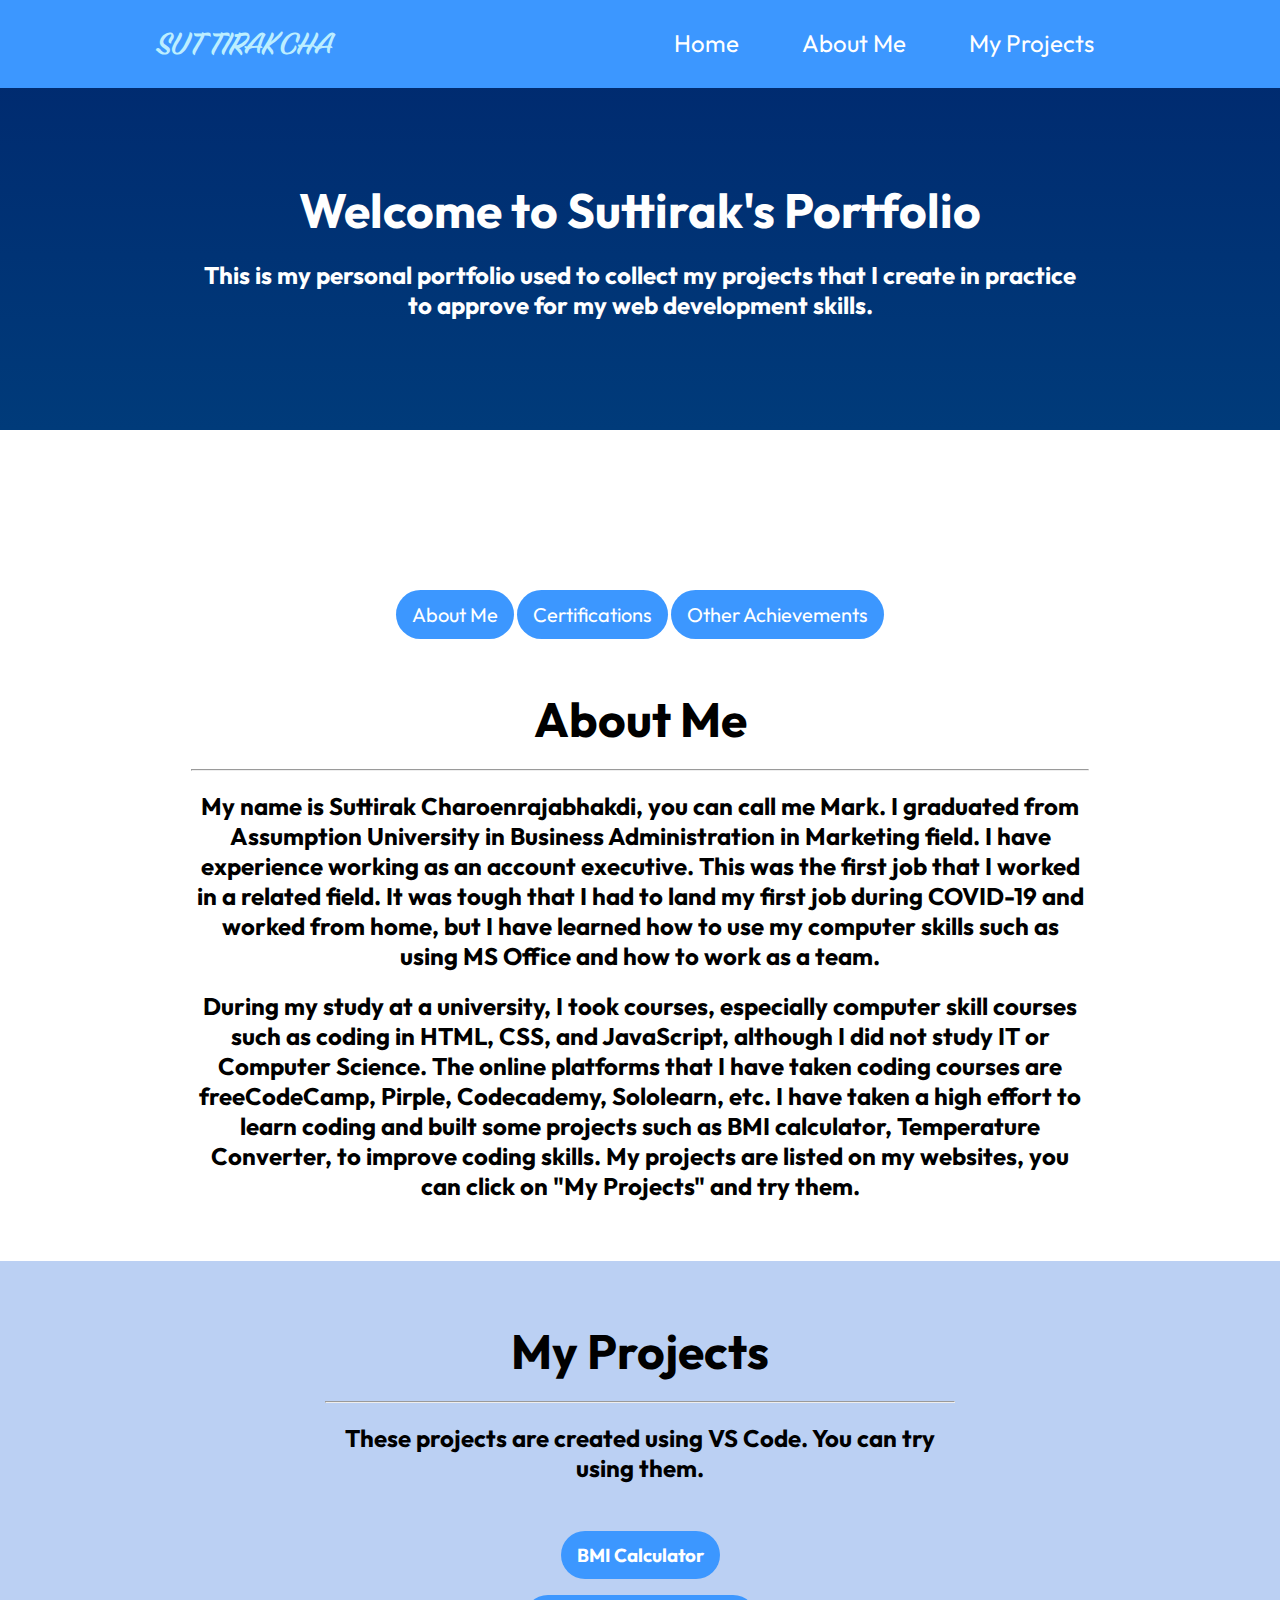
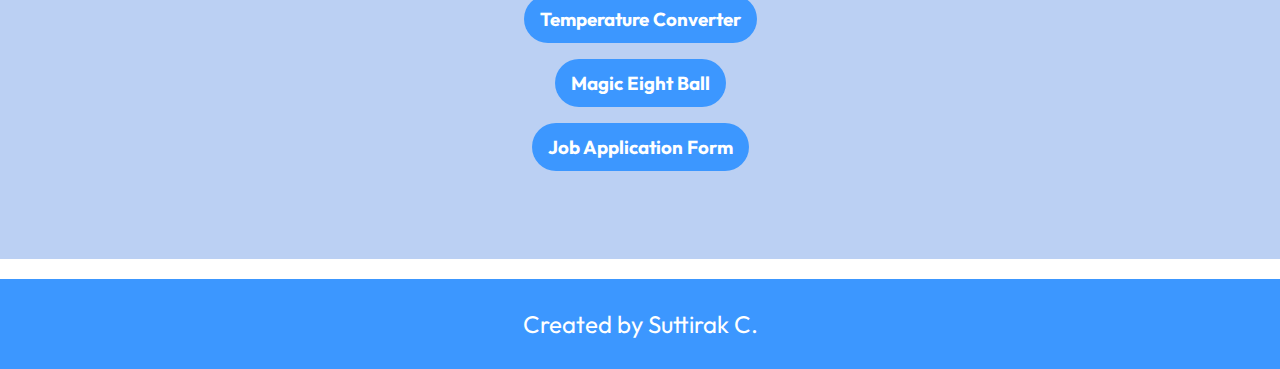
<file: index.html>
<!DOCTYPE html>
<html lang="en">
    <head>
        <meta charset="UTF-8">
        <meta name="viewport" content="width=device-width, initial-scale=1.0">
        <title>Suttirak - Personal Portfolio</title>
        <link rel="preconnect" href="https://fonts.googleapis.com">
        <link rel="preconnect" href="https://fonts.gstatic.com" crossorigin>
        <link href="https://fonts.googleapis.com/css2?family=Outfit:wght@300&display=swap" rel="stylesheet">
        <link rel="preconnect" href="https://fonts.googleapis.com">
        <link rel="preconnect" href="https://fonts.gstatic.com" crossorigin>
        <link href="https://fonts.googleapis.com/css2?family=Birthstone&display=swap" rel="stylesheet">
        <style>
            * {
                margin: 0;
                padding: 0;
                font-family: 'Outfit', sans-serif;
                scroll-behavior: smooth;
            }

            body {
                position: relative;
                min-height: 100vh;
                overflow-x: hidden;
            }

            #navbar ul li {
                list-style: none;
                font-size: 1.5em;
                display: inline-block;
                position: relative;
                top: 10px;
            }

            #navbar ul li a {
                padding: 30px;
                text-decoration: none;
                color: white;
                transition: all 200ms;
            }

            #navbar ul li a:hover {
                color: rgb(60, 151, 255);
                background-color: whitesmoke;
                transition: all 200ms;
            }

            #button {
                text-decoration: none;
                background-color:rgb(60, 151, 255);
                font-size: 1.2em;
                color: white;
                padding: 12px 16px;
                border-radius: 33px;
                transition: all 200ms;
            }

            #button:hover {
                background-color: rgb(0, 59, 122);
                transition: all 200ms;
            }

            #head-doc {
                display: flex;
                justify-content: space-around;
                background-color: rgb(60, 151, 255);
                padding: 18px 0;
                position: fixed;
                width: 100%;
                z-index: 1;
            }

            #first-block {
                height: 250px;
                transition: all 300ms;
                padding-top: 100px;
                position: relative;
                bottom: 100px;
                background: linear-gradient(rgb(0, 43, 112), rgb(0, 59, 122));
                color: white;
            }

            .clearfix {
                padding: 40px 0;
            }

            .link-about-me {
                text-align: center;
            }

            .link-about-me button {
                border: none;
                background-color:rgb(60, 151, 255);
                font-size: 1.25em;
                color: white;
                padding: 12px 16px;
                border-radius: 33px;
                transition: all 200ms;
                cursor: pointer;
                margin-bottom: 30px;
            }

            .link-about-me button:hover {
                background-color: rgb(0, 59, 122);
                transition: all 200ms;
            }

            #second-block {
                background-color: rgb(187, 208, 243);
                padding: 60px 0;
                margin: auto;
            }

            #logo h1 {
                color: white;
                font-family: "Century Gothic";
                cursor: default;
            }

            #logo h1 > a {
                font-family: 'Birthstone', cursive;
                font-size: 1.2em;
                color: rgb(188, 238, 255);
                text-decoration: none;
            }

            #main-doc {
                position: relative;
                top: 180px;
            }

            #second-para, #third-para {
                display: none;
            }

            #first-para {
                display: block;
                transition: all 200ms;
            }

            .block-doc {
                margin-bottom: -20px;
            }

            .block-doc h1 {
                text-align: center;
                font-size: 3em;
            }

            .project-block {
                margin: 40px;
                white-space: nowrap;
            }

            .project-block a {
                text-decoration: none;
                background-color:rgb(60, 151, 255);
                color: white;
                padding: 12px 16px;
                border-radius: 33px;
                transition: all 200ms;
            }

            .project-block a:hover {
                background-color: rgb(0, 59, 122);
                transition: all 200ms;
            }

            .block-doc hr {
                width: 70%;
                margin: 20px auto;
            }

            .paragraph-doc {
                width: 70%;
                margin: auto;
                text-align: center;
            }
            
            #arrow {
              width: 50px;
              height: 50px;
              background-color: rgb(60, 151, 255);
              border-radius: 12px;
              position: fixed;
              bottom: 40px;
              right: 40px;
              z-index: 1;
              box-shadow: 3px 3px 10px darkblue;
              transition: all 300ms;
              display: none;
            }

            #sub-arrow {
              width: 8px;
              height: 30px;
              background-color: white;
              margin: auto;
              position: relative;
              top: 10px;
              border-radius: 6px;
            }

            #sub-arrow-left {
              width: 8px;
              height: 18px;
              background-color: white;
              position: absolute;
              top: 10px;
              left: 16px;
              transform: rotate(45deg);
              border-radius: 6px;
            }

            #sub-arrow-right {
              width: 8px;
              height: 18px;
              background-color: white;
              position: absolute;
              top: 10px;
              left: 26px;
              transform: rotate(135deg);
              border-radius: 6px;
            }

            #foot {
                margin-top: 200px;
                background-color: rgb(60, 151, 255);
                text-align: center;
                height: 60px;
                width: 100%;
                clear: both;
                position: absolute;
                left: 0;
                padding-top: 30px;
                font-size: 1.5em;
                color: white;
            }

            @media (max-width: 832px) {

                #logo {
                    text-align: center;
                }

                #head-doc {
                    height: 120px;
                }

                #navbar {
                    position: absolute;
                    top: 86px;
                }
                #foot p {
                    font-size: 0.7em;
                    transition: all 200ms;
                }
            }

            @media (max-width: 648px) {
                #navbar ul li {
                    font-size: 1.2em;
                }

                #head-doc {
                    height: 114px;
                }

                #first-block {
                    height: 300px;
                    transition: all 300ms;
                }

            }

            @media (max-width: 588px) {
                body {
                    overflow-x: hidden;   
                }
                
                #navbar ul li {
                    display: flex;
                    justify-content: center;
                }

                #navbar ul li a {
                    text-align: center;
                    width: 568px;
                    padding: 15px 30px;
                }

                #head-doc {
                    height: 224px;
                    position: absolute;
                }

                #main-doc {
                    position: relative;
                    top: 360px;
                }

                #first-block {
                    height: 300px;
                    transition: all 300ms;
                }
              
              .project-block {
                margin: 40px 0;
                white-space: nowrap;
              }              
              
                #foot {
                    position: relative;
                    top: 120px;
                }
                #foot p {
                    font-size: 0.7em;
                    transition: all 200ms;
                }
                
                #arrow {
                    display: block;
                    transition: all 300ms;
                }
            }
            
            @media (max-width: 300px) {
                body {
                    overflow-x: hidden;
                }
                
                #navbar ul li a {
                    text-align: center;
                    max-width: 300px;
                    padding: 15px 30px;
                }
                
                #first-block {
                    height: 360px;
                    transition: all 300ms;
                }
            }
        </style>
    </head>
    <body>
        <header id="head-doc">
            <div id="logo">
                <h1><a href="https://suttirakcha.github.io/personal-portfolio/">SUTTIRAKCHA</a></h1>
            </div>

            <nav id="navbar">
                <ul>
                    <li><a href="#home">Home</a></li>
                    <li><a href="#about-me">About Me</a></li>
                    <li><a href="#my-projects">My Projects</a></li>
                </ul>
            </nav>
        </header>
        <div id="home"></div>
        <main id="main-doc">
            <section class="block-doc">
                <div id="first-block">
                    <h1>Welcome to Suttirak's Portfolio</h1><br>
                    <article class="paragraph-doc">
                        <h2>This is my personal portfolio used to collect my projects that I create in practice to approve for my web development skills.</h2>
                    </article>
                </div>
            </section>
            
            <div id="about-me" class="clearfix"></div>

            <!-- Create three paragraph buttons -->

            <div class="link-about-me">
                <button onclick="showAboutMe()">About Me</button>
                <button onclick="showCerts()">Certifications</button>
                <button onclick="showAchieve()">Other Achievements</button>
            </div>
            <br>
            <section class="block-doc" id="first-para">
                <h1>About Me</h1><hr>
                    <article class="paragraph-doc">
                    <h2>My name is Suttirak Charoenrajabhakdi, you can call me Mark. I graduated from Assumption University in Business Administration in Marketing field. I have experience working as an account executive. This was the first job that I worked in a related field. It was tough that I had to land my first job during COVID-19 and worked from home, but I have learned how to use my computer skills such as using MS Office and how to work as a team.</h2><br>
                    <h2>During my study at a university, I took courses, especially computer skill courses such as coding in HTML, CSS, and JavaScript, although I did not study IT or Computer Science. The online platforms that I have taken coding courses are freeCodeCamp, Pirple, Codecademy, Sololearn, etc. I have taken a high effort to learn coding and built some projects such as BMI calculator, Temperature Converter, to improve coding skills. My projects are listed on my websites, you can click on "My Projects" and try them.</h2>
                </article>
            </section>
            <section class="block-doc" id="second-para">
                <h1>Certifications</h1><hr>
                    <article class="paragraph-doc">
                        <div class="cert">
                            <h2>Coding for Marketers - Sololearn</h2>
                            <h3>September 2021</h3>
                        </div>
                        <br>
                        <div class="cert">
                            <h2>Fundamentals of Digital Marketing - Google Digital Garage</h2>
                            <h3>September 2021</h3>
                        </div>
                        <br>
                        <div class="cert">
                            <h2>Responsive Web Design - freeCodeCamp</h2>
                            <h3>March 2021</h3>
                        </div>
                        <br>
                        <div class="cert">
                            <h2>HTML and CSS Frontend Fundamentals - Pirple</h2>
                            <h3>October 2020</h3>
                        </div>
                </article>
            </section>
            <section class="block-doc" id="third-para">
                <h1>Other Achievements</h1><hr>
                <article class="paragraph-doc">
                    <div class="achievements">
                        <h2>Completion of English Programme Award - Kumon</h2>
                        <h3>2014</h3>
                    </div>
                    <br>
                    <div class="achievements">
                        <h2>HSK4 Exam (Test of Chinese Proficiency)</h2>
                        <h2>Score: 255/300</h2>
                        <h3>June 2021</h3>
                    </div>
                    <br>
                    <div class="achievements">
                        <h2>EF SET Certificate</h2>
                        <h2>Score: 55/100 (B2 Upper Intermediate)</h2>
                        <h3>January 2022</h3>
                    </div>
                </article>
            </section>

            <!-- JavaScript is required because I provide three paragraphs, which will be shown in each part -->
            <script>
                var first_para = document.getElementById("first-para");
                var second_para = document.getElementById("second-para");
                var third_para = document.getElementById("third-para");  

                function showAboutMe(){
                    second_para.style.display = "none";
                    third_para.style.display = "none";
                    first_para.style.display = "block";
                }

                function showCerts(){
                    first_para.style.display = "none";
                    third_para.style.display = "none";
                    second_para.style.display = "block";
                }
                
                function showAchieve(){
                    first_para.style.display = "none";
                    second_para.style.display = "none";
                    third_para.style.display = "block";
                }

            </script>

            <div id="my-projects" class="clearfix"></div>

            <section class="block-doc" id="second-block">
                <article class="paragraph-doc">
                    <h1>My Projects</h1><hr>
                    <article class="paragraph-doc">
                    <h2>These projects are created using VS Code. You can try using them.</h2><br>
                    <div class="project-tile">
                        <h3 class="project-block">
                            <a href="https://suttirakcha.github.io/personal-portfolio/bmi-calculator/" target="_blank">
                                BMI Calculator
                            </a>
                        </h3>
                        <h3 class="project-block">
                            <a href="https://suttirakcha.github.io/personal-portfolio/temp-converter/" target="_blank">
                                Temperature Converter
                            </a>
                        </h3>
                        <h3 class="project-block">
                            <a href="https://suttirakcha.github.io/personal-portfolio/magic-eight-ball/" target="_blank">
                                Magic Eight Ball
                            </a>
                        </h3>
                        <h3 class="project-block">
                            <a href="https://suttirakcha.github.io/personal-portfolio/job-application/" target="_blank">
                                Job Application Form
                            </a>
                        </h3>
                    </div>
                </article>
            </section>
        </main>
        <a href="#home">
            <div id="arrow">
              <div id="sub-arrow"> 
              </div>
              <div id="sub-arrow-left">
              </div>
              <div id="sub-arrow-right">
              </div>
            </div>
          </a>
        <footer id="foot">
            Created by Suttirak C.
        </footer>
    </body>
</html>
</file>
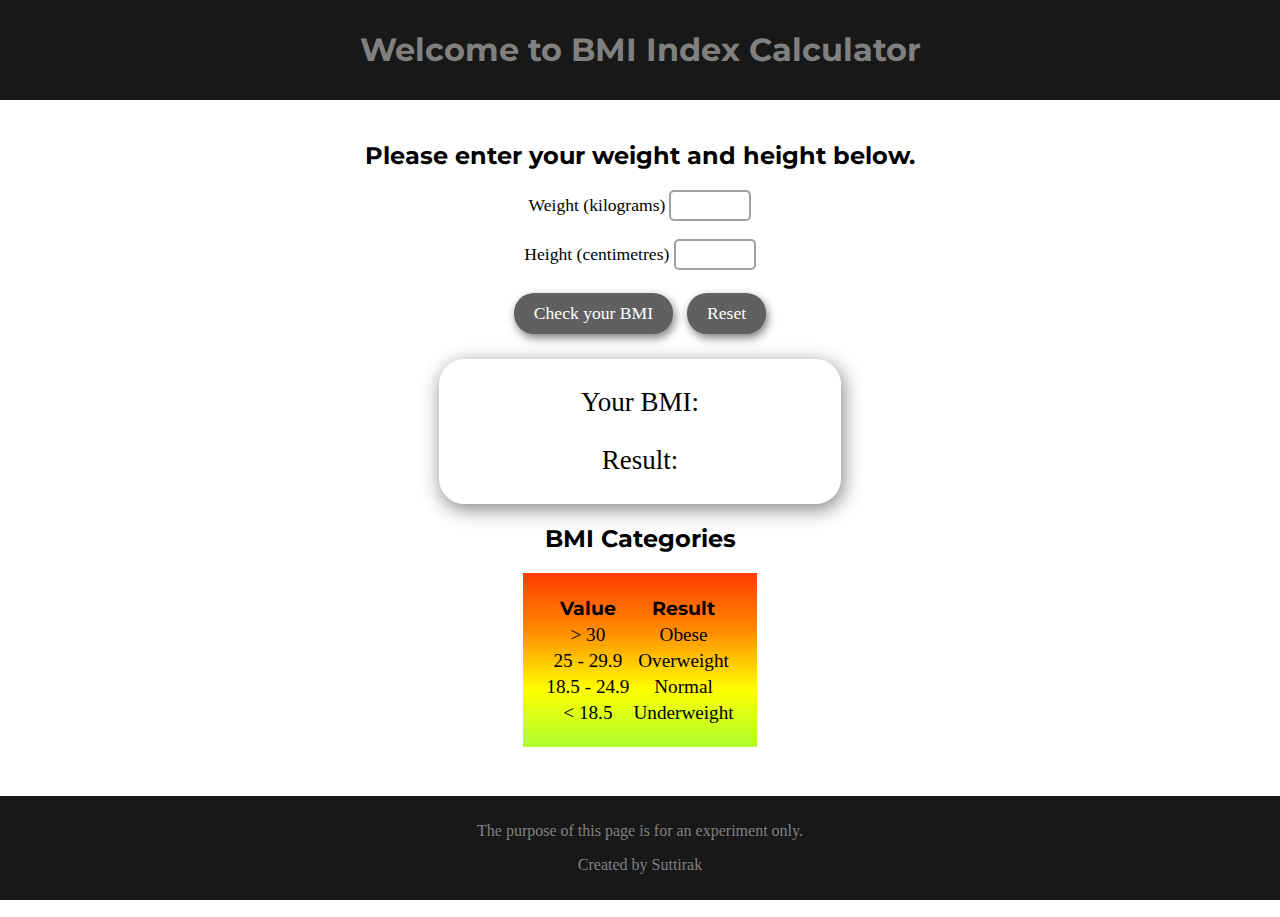
<file: bmi-calculator/index.html>
<!DOCTYPE html>
<html>
    <head>
        <title>BMI calculator</title>
        <link rel="preconnect" href="https://fonts.gstatic.com">
        <link href="https://fonts.googleapis.com/css2?family=Montserrat&display=swap" rel="stylesheet">
        <link href="style.css" type="text/css" rel="stylesheet">
    </head>
    <body>
        <header id="head">
            <h1>Welcome to BMI Index Calculator</h1>
        </header>
        <main>
            <h2>Please enter your weight and height below.</h2>
            <form id="calculatorBMI" name="calculatorBMI">
                <label for="weight">Weight (kilograms)</label>
                    <input id="weight" name="weight" size="5"><br><br>
                <label for="height">Height (centimetres) </label>
                    <input id="height" name="height" size="5"><br><br>
                <button type="button" onclick="bodyMassIndex()">Check your BMI</button>
                <button type="button" onclick="resetResult()">Reset</button>
            </form>
            <div class="resultBMI">
                <p class="resultBMI">Your BMI: <span id="valuetest"></span></p>
                <p class="resultBMI">Result: <span id="valueResult"></span></p>
            </div>

            <!-- The table below is the format of results in BMI index -->

            <div id="valuelist">
                <h2>BMI Categories</h2>
                <table>
                    <thead>
                        <tr>
                            <th>Value</th>
                            <th>Result</th>
                        </tr>
                    </thead>
                    <tbody>
                        <tr class="obese">
                            <td>&gt; 30</td>
                            <td>Obese</td>
                        </tr>
                        <tr class="overweight">
                            <td>25 - 29.9</td>
                            <td>Overweight</td>
                        </tr>
                        <tr class="normal">
                            <td>18.5 - 24.9</td>
                            <td>Normal</td>
                        </tr>
                        <tr class="underweight">
                            <td>&lt; 18.5</td>
                            <td>Underweight</td>
                        </tr>
                    </tbody>
                </table>
            </div>
        </main>
        <footer id="foot">
            <p>The purpose of this page is for an experiment only.</p>
            <p>Created by Suttirak</p>
        </footer>
        <script src="script.js"></script>
    </body>
</html>
</file>
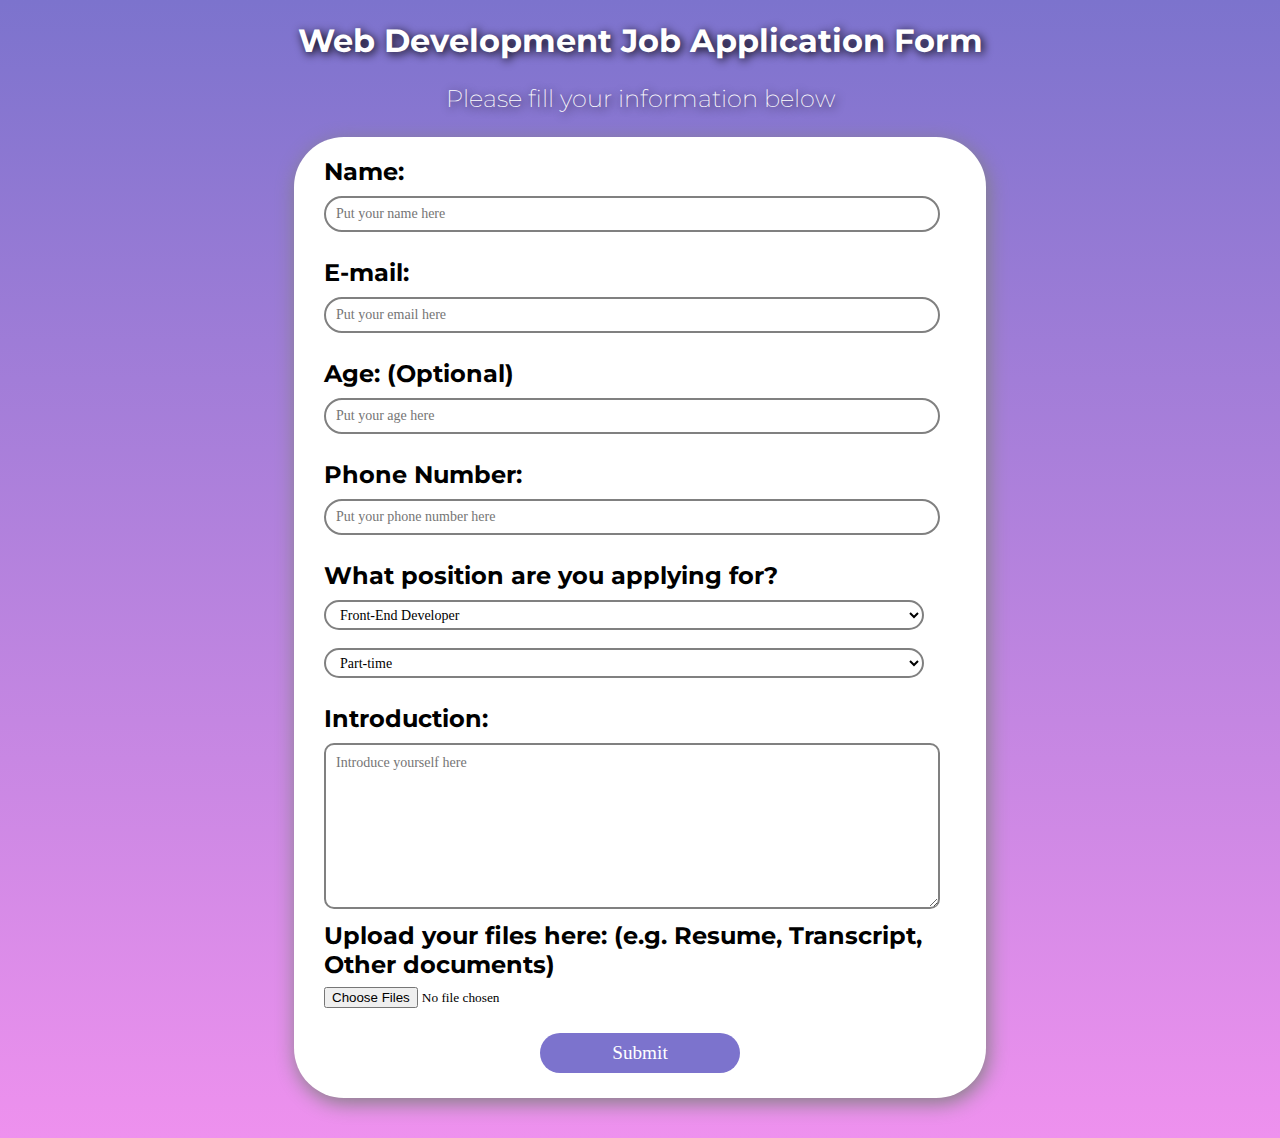
<file: job-application/index.html>
<!DOCTYPE html>
<html>
  <head>
    <meta charset="utf-8">
    <title>Web Development Job Application Form</title>
    <link rel="preconnect" href="https://fonts.gstatic.com">
    <link href="https://fonts.googleapis.com/css2?family=Montserrat&display=swap" rel="stylesheet">
    <link href="style.css" type="text/css" rel="stylesheet">
  </head>
  <body>
    <h1 id="title" class="title">Web Development Job Application Form</h1>
    <p id="description" class="title">Please fill your information below</p>

    <!-- The form below is the job recruitment -->

    <form action="submit/index.html" id="survey-form" method="POST">
      <label id="name-label" for="name" class="formname">Name:</label><br>
      <input type="text" id="name" name="name" class="formtext" placeholder="Put your name here" autocomplete="off" required><br><br><br>
      <label id="email-label" for="email" class="formname">E-mail:</label><br>
      <input type="email" id="email" name="email" class="formtext" placeholder="Put your email here" autocomplete="off" required><br><br><br>
      <label id="number-label" for="age" class="formname">Age: (Optional)</label><br>
      <input type="number" id="number" name="age" class="formtext" max="80" min="15" placeholder="Put your age here"><br><br><br>
      <label id="phone-label" for="phone" class="formname">Phone Number:</label> 
      <input type="tel" id="phone" name="phone" class="formtext" autocomplete="off" placeholder="Put your phone number here" required><br><br><br>

      <label for="position" class="formname">What position are you applying for?</label>
      <select id="dropdown" class="formtext" name="position">
        <option value="frontend">Front-End Developer</option>
        <option value="backend">Back-End Developer</option>
        <option value="fullstack">Full-Stack Developer</option>
      </select><br><br>

      <select id="dropdown" class="formtext" name="role">
        <option value="parttime">Part-time </option>
        <option value="fulltime">Full-time </option>
        <option value="internship">Internship</option>
        <option value="temporary">Temporary (3-month, 6-month, 1-year)</option>
      </select><br><br><br>

      <label for="introduction" class="formname">Introduction:</label><br>
      <textarea id="introduction" name="introduction" class="input-textarea" placeholder="Introduce yourself here"></textarea><br><br>

      <div id="uploadFile">
        <label for="upload" class="formname">Upload your files here: (e.g. Resume, Transcript, Other documents)<br>
          <input type="file" id="upload" name="upload" multiple/>
        </label>
      </div>

      <div id="buttonSubmit">
        <input type="submit" class="formsubmit">
      </div>
    </form>
  </body>
</html>
</file>
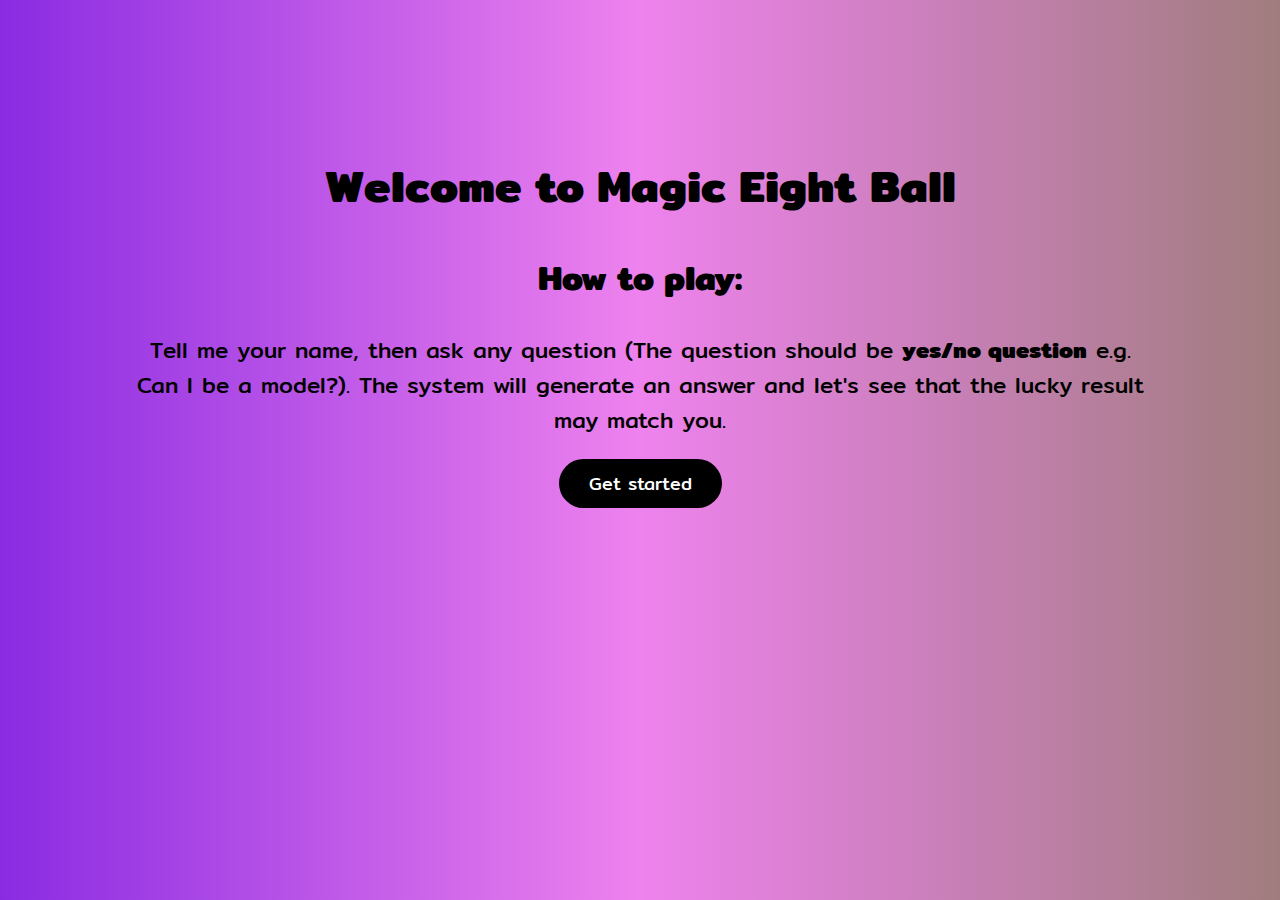
<file: magic-eight-ball/index.html>
<!DOCTYPE html>
<html>
    <head>
        <meta charset="utf-8">
        <meta name="viewport" content="width=device-width, initial-scale=1">
        <title>Magic Eight Ball</title>
        <!-- font link -->
        <link rel="preconnect" href="https://fonts.googleapis.com">
        <link rel="preconnect" href="https://fonts.gstatic.com" crossorigin>
        <link href="https://fonts.googleapis.com/css2?family=Mitr&display=swap" rel="stylesheet">
        <link href="style.css" rel="stylesheet" type="text/css">
    </head>
    <body>
        <div class="container">
            <div class="box" id="box-page-one">
                <h1>Welcome to Magic Eight Ball</h1>
                <h2>How to play:</h2>
                <div class="instruction">
                    <p>
                        Tell me your name, then
                        ask any question (The question should be <strong>yes/no question</strong> e.g. Can I be a model?).
                        The system will generate an answer and let's see that the lucky result may match you.
                    </p>
                </div>
                <button onclick="goNext()">Get started</button>
            </div>
            <h1 id="name"></h1> <!-- This identifier will show the name first, then change to the question users asked. -->
            <h1 id="result"></h1>
            <div class="container">
                <div class="box" id="name-input">
                    <h1>Please tell me your name.</h1>
                    <input type="text" name="username" id="username" autocomplete="off" maxlength="30" onkeyup="countCharOne()"> (<span id="count-one">0</span> / 30)<br><br>
                    <button onclick="setName()">Next</button>
                </div>
                <div class="box" id="question-input">
                    <div class="asking">
                        <h1>What would you like to ask?</h1>
                        <h2>(Yes / No question only)</h2>
                    </div>
                    
                    <input type="text" name="question" id="question" autocomplete="off" maxlength="50" onkeyup="countCharTwo()"> (<span id="count-two">0</span> / 50)<br><br>
                    <button onclick="setQuestion()">Next</button>
                </div>
            </div>
            <div id="tryAgain">
                <h2 id="anotherMessage"></h2>
                <button onclick="refresh()">Try again</button>
            </div>
            <script src="script.js"></script>
        </div>
    </body>
</html>
</file>
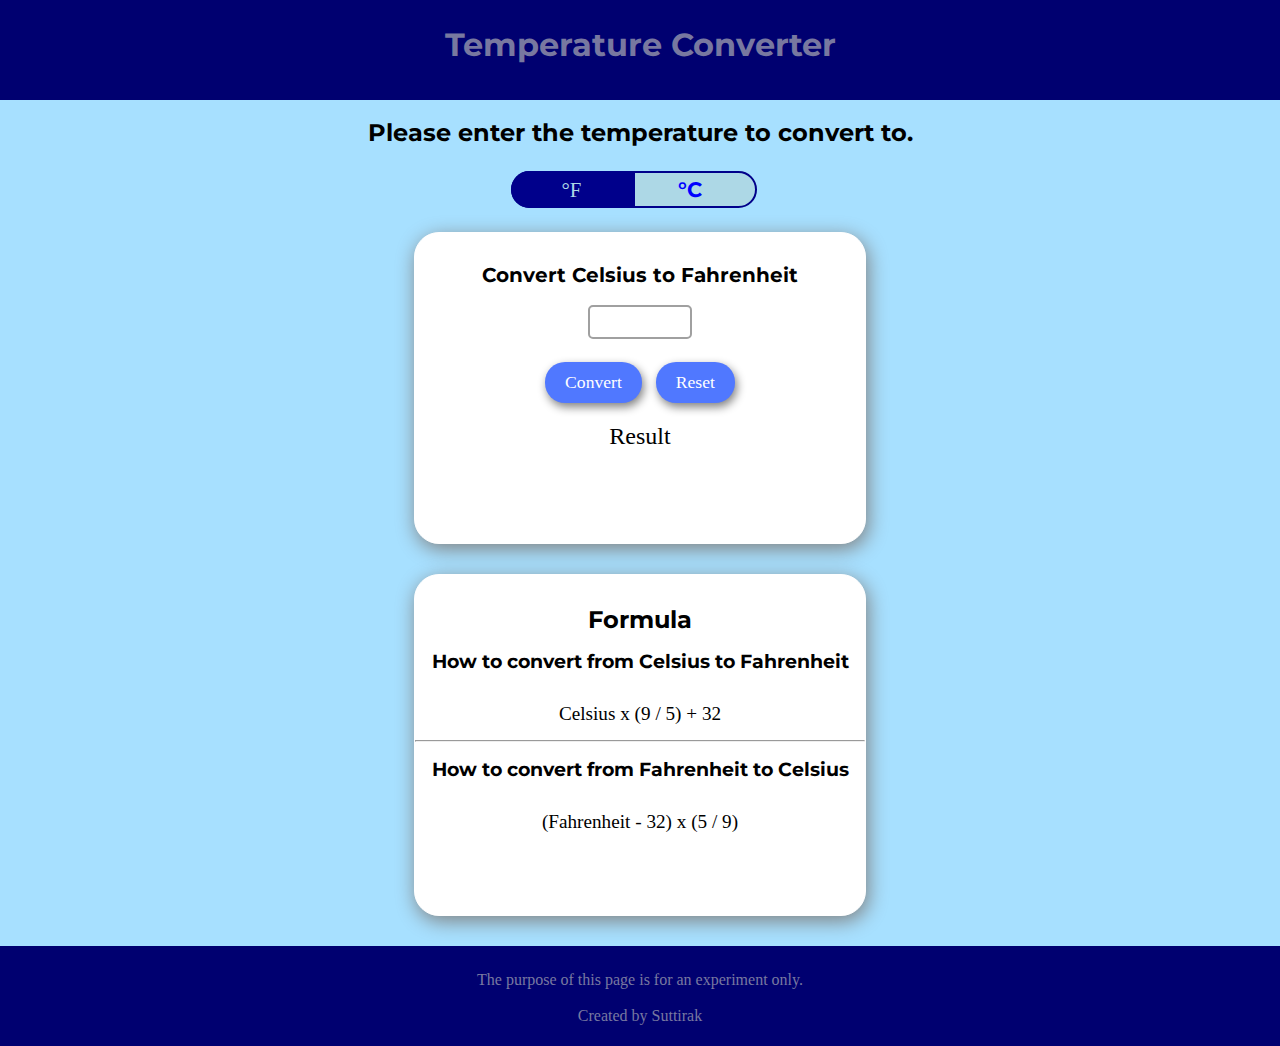
<file: temp-converter/index.html>
<!DOCTYPE html>
<html>
  <head>
    <title>Temperature Converter</title>
    <link rel="preconnect" href="https://fonts.gstatic.com">
    <link href="https://fonts.googleapis.com/css2?family=Montserrat&display=swap" rel="stylesheet">
    <link href="style.css" type="text/css" rel="stylesheet">
  </head>
  <body>
    <header>
      <h1>Temperature Converter</h1>
    </header>  
    <br>
    <h2>Please enter the temperature to convert to.</h2>
    <main>
      <form>
        <div id="tempSelector">

          <!-- Buttons for selecting the degree to convert --> 

          <label for="fahrenheit" class="pointer">
            <input type="radio" name="temp" id="fahrenheit" onclick="selectModeFahr()" checked>
            <span class="fahrSelector" id="fahrSelect"></span>
            <p class="fahrSelector">&deg;F</p>
          </label>
          <label for="celsius" class="pointer">
            <input type="radio" name="temp" id="celsius" onclick="selectModeCel()">
            <span class="celSelector" id="celSelect"></span>
            <p class="celSelector">&deg;C</p>
          </label>
        </div>

        <!-- Convert Fahrenheit to Celsius -->

        <div class="converter" id="converterOfCelsius">
          <label for="convertToFahrenheit">Convert Celsius to Fahrenheit</label><br><br>
          <input id="convertToFahrenheit" name="convertToFahrenheit"><br><br>
          <button type="button" onclick="toFahrenheit()">Convert</button>
          <button type="button" onclick="resetFahr()">Reset</button>
          <div id="resultOfFahrenheit">
            <p>Result</p>
            <p id="setResultOfFahrenheit"></p>
          </div>
        </div>

        <!-- Convert Celsius to Fahrenheit -->
        
          <div class="converter" id="converterOfFahrenheit">
          <label for="convertToCelsius">Convert Fahrenheit to Celsius</label><br><br>
          <input id="convertToCelsius" name="convertToCelsius"><br><br>
            <button type="button" onclick="toCelsius()">Convert</button>
            <button type="button" onclick="resetCel()">Reset</button>
          <div id="resultOfCeisius">
            <p>Result</p>
            <p id="setResultOfCelsius"></p>
          </div>
        </div>
      </form>
      <div id="formula" class="converter">
        <h2>Formula</h2>
         <div id="celMethod">
           <p><strong>How to convert from Celsius to Fahrenheit</strong></p>
           <p>Celsius x (9 / 5) + 32</p>
         </div>
         <hr>
         <div id="fahrMethod">
           <p><strong>How to convert from Fahrenheit to Celsius</strong></p>
           <p>(Fahrenheit - 32) x (5 / 9)</p>
         </div>
      </div>
    </main>
    <footer id="foot">
      <p>The purpose of this page is for an experiment only.</p><br>
      <p>Created by Suttirak</p>
    </footer>
    <script src="script.js"></script>
  </body>
</html>
</file>
<file: bmi-calculator/style.css>
@font-face {
    font-family: 'Montserrat';
    font-style: normal;
    font-weight: 400;
    src: url(https://fonts.gstatic.com/s/montserrat/v15/JTUSjIg1_i6t8kCHKm459WRhyzbi.woff2) format('woff2');
    unicode-range: U+0460-052F, U+1C80-1C88, U+20B4, U+2DE0-2DFF, U+A640-A69F, U+FE2E-FE2F;
  }
  
  * {
    font-family: 'Montserrat';
  }
  
  body {
    text-align: center;
    margin: 0;
    padding: 0;
  }
  
  #head {
    background-color: rgb(24,24,24);
    color: grey;
    clear: both;
    position: relative;
    height: 100px;
    bottom: 21px;
  }

  #foot {
    background-color: rgb(24,24,24);
    color: grey;
    position: fixed;
    width: 100%;
    right: 0;
    bottom: 0;
    left: 0;
    padding: 10px 0;
  }

  main {
    padding-bottom: 150px;
  }
  
  #head h1 {
    position: relative;
    top: 30px;
  }
  
  table {
    margin: 20px auto;
    padding: 20px;
    background: linear-gradient(180deg, rgb(255, 60, 0), darkorange, yellow, greenyellow);
    font-size: 1.2em;
  }
  
  label, input, button {
    font-size: 1.1em;
  }
  
  input#weight, input#height {
    border-radius: 5px;
    border: 2px solid rgb(160,160,160);
    padding: 3px;
  }
  
  button {
    border: none;
    border-radius: 20px;
    padding: 10px 20px;
    margin: 5px;
    background-color: rgb(96,96,96);
    color: white;
    transition: background-color 400ms;
    box-shadow: 2px 4px 10px grey;
    cursor: pointer;
  }
  
  button:hover {
    background-color: rgb(24,24,24);
    transition: background-color 400ms;
  }
  
  .resultBMI {
    font-size: 1.3em;
  }
  
  div.resultBMI {
    border: 1px solid white;
    border-radius: 25px;
    background-color: white;
    margin: 20px auto;
    width: 400px;
    box-shadow: 2px 5px 20px grey;
  }

  @media (max-width: 500px) {
    div.resultBMI {
        width: 80%;
    }
}

@media (max-width: 550px) {
  #head {
    height: 140px;
  }
}
</file>
<file: job-application/style.css>
@font-face {
  font-family: 'Montserrat';
  font-style: normal;
  font-weight: 400;
  src: url(https://fonts.gstatic.com/s/montserrat/v15/JTUSjIg1_i6t8kCHKm459WRhyzbi.woff2) format('woff2');
  unicode-range: U+0460-052F, U+1C80-1C88, U+20B4, U+2DE0-2DFF, U+A640-A69F, U+FE2E-FE2F;
}

* {
  font-family: 'Montserrat';
}

body {
  text-align: center;
  background: linear-gradient(rgb(124, 115, 205), rgb(238, 145, 238));
  margin-bottom: 40px;
}

.title {
  color: white;
  text-shadow: 2px 2px 10px black;
}

#description {
  font-size: 1.5em;
  font-weight: 200;
}

form {
  background-color: white;
  border-radius: 50px;
  box-shadow: 2px 5px 20px grey;
  padding: 30px;
  padding-bottom: 40px;
  width: 50%;
  margin: auto;
  text-align: left;
}

.formname {
  font-size: 1.5em;
  font-weight: bold;
  position: relative;
  top: -10px;
}

#dropdown {
  background-color: white;
  transition-property: background-color;
  transition-duration: 300ms;
}

#dropdown:hover {
  background-color: rgb(236, 236, 236);
  transition-property: background-color;
  transition-duration: 300ms;
}

.formtext {
  width: 95%;
  height: 30px;
  border-radius: 25px;
  border: 2px solid grey;
  font-size: 14px;
  padding-left: 10px;
}

.input-textarea {
  width: 95%;
  height: 150px;
  border: 2px solid grey;
  border-radius: 10px;
  font-size: 14px;
  padding-left: 10px;
  padding-top: 10px;
}

#buttonSubmit {
  display: flex;
  justify-content: center;
}

.formsubmit {
  display: inline-block;
  font-size: 1.2em;
  width: 200px;
  height: 40px;
  position: relative;
  top: 15px;
  border: none;
  border-radius: 25px;
  color: white;
  background-color: rgb(124, 115, 205);
  cursor: pointer;
  transition-property: background-color;
  transition-duration: 300ms;
}

.formsubmit:hover {
  background-color: rgb(238, 145, 238);
  transition-property: background-color;
  transition-duration: 300ms;
}

.formsubmit:active {
  background-color: rgb(203, 110, 203);
}
</file>
<file: magic-eight-ball/style.css>
* {
    font-family: 'Mitr', sans-serif;
}

body {
    text-align: center;
    font-size: 1.4em;
    background: linear-gradient(90deg, blueviolet, violet, rgb(160, 125, 125));
    overflow: hidden;
    position: relative;
}

#changeLang {
    position: absolute;
    top: -120px;
    left: 20px;
}

#changeLang a {
    text-decoration: none;
    color: white;
}

.container {
    margin-top: 150px;
    margin-bottom: 300px;
}

h1#name {
    font-size: 40px;
}

#question-input {
    margin: -120px auto;
    width: 80%;
}

#name-input {
    position: relative;
    top: 100px;
}

.asking {
    padding: -30px;
}

.instruction {
    width: 80%;
    margin: auto;
}

.asking h2 {
    margin-top: -25px;
}

button {
    font-size: 0.8em;
    border: none;
    background-color: black;
    color: white;
    padding: 10px 30px;
    border-radius: 25px;
    cursor: pointer;
    transition-duration: 400ms;
}

button:hover {
    background-color: rgb(64, 64, 64);
    box-shadow: 2px 2px 10px black;
    transition-duration: 400ms;
}

input[type="text"] {
    border: none;
    border-radius: 4px;
    width: 400px;
    padding: 4px;
    font-size: 24px;
}

#question-input, #name-input {
    display: none;
}

#tryAgain {
    display: none;
    margin: -210px;
}

@media (max-width: 800px){
    body {
        font-size: 1.2em;
    }
    #tryAgain {
        margin: -250px;
    }
}

@media (max-width: 600px){
    body {
        font-size: 1.1em;
    }
    #tryAgain {
        margin: -250px;
    }
}

#luckyResult {
    display: none;
    animation: fade 1.2s infinite;
}

@keyframes fade {
    0% {
        opacity: 0;
    }

    50% {
        opacity: 1;
    }

    100% {
        opacity: 0;
    }
}

@keyframes fadeIn {
    from {
        opacity: 0;
    }

    to {
        opacity: 1;
    }
}

@keyframes backgroundChange {
    0% {
        background-position: 0% 0%;
    }
    50% {
        background-position: 100% 0%;
    }
    100% {
        background-position: 0% 0%;
    }
}
</file>
<file: temp-converter/style.css>
@font-face {
  font-family: 'Montserrat';
  font-style: normal;
  font-weight: 400;
  src: url(https://fonts.gstatic.com/s/montserrat/v15/JTUSjIg1_i6t8kCHKm459WRhyzbi.woff2) format('woff2');
  unicode-range: U+0460-052F, U+1C80-1C88, U+20B4, U+2DE0-2DFF, U+A640-A69F, U+FE2E-FE2F;
}

* {
  font-family: 'Montserrat';
  margin: 0;
  padding: 0;
}

body {
  background-color: rgb(167, 224, 255);
}

header {
  background-color: rgb(0, 0, 112);
  height: 100px;
}

header h1 {
  color: rgb(120, 120, 160);
  padding-top: 25px;
}

[type="radio"] {
  display: none;
}

body {
  text-align: center;
  margin: 0;
  padding: 0;
}

.converter {
  border: 1px solid black;
  padding: 30px 0;
  width: 50%;
  margin: 30px auto;
}

.converter p {
  font-size: 24px;
  padding: 15px 0;
}

.converter label {
  font-size: 20px;
  font-weight: bold;
}

input#convertToFahrenheit, input#convertToCelsius {
  padding: 5px;
  width: 90px;
  height: 20px;
  font-size: 20px;
  border-radius: 5px;
  border: 2px solid rgb(160,160,160);
}

#tempSelector {
  display: inline-block;
  font-size: 1.3em;
  margin-top: 30px;
}

#fahrSelect {
  background-color: lightblue;
  padding: 5px 60px;
  border: 2px solid darkblue;
  border-radius: 25px 0 0 25px;
  position: relative;
  left: 20px;
}


#fahrenheit:checked + .fahrSelector, #celsius:checked + .celSelector {
  background-color: darkblue;
}

.pointer {
  cursor: pointer;
}

#tempSelector p {
  display: inline;
  position: relative;
  right: 75px;
  color: blue;
  font-weight: bold;
}

#tempSelector p.fahrSelector {
  left: -54px;
  color: lightblue;
  font-weight: normal;
}

#tempSelector p.celSelector {
  left: -87px;
}

#celSelect {
  background-color: lightblue;
  border: 2px solid darkblue;
  padding: 5px 60px;
  border-radius: 0 25px 25px 0;
  position: relative;
  right: 8px;
}

.converter {
  background-color: white;
  width: 450px;
  height: 250px;
  box-shadow: 2px 5px 20px grey;
  border: 1px solid white;
  border-radius: 25px;
}

#formula {
  height: 280px;
}

#formula p {
  font-size: 1.2em;
}

button {
  border: none;
  border-radius: 20px;
  padding: 10px 20px;
  margin: 5px;
  background-color: rgb(80,120,255);
  color: white;
  transition: background-color 400ms;
  box-shadow: 2px 4px 10px grey;
  cursor: pointer;
  font-size: 1.1em;
}

button:hover {
  background-color: darkblue;
  transition: background-color 400ms;
}

#converterOfFahrenheit {
  display: none;
}

#setResultOfFahrenheit, #setResultOfCelsius {
  font-size: 30px;
  margin-top: -10px;
}

@media (max-width: 600px) {
    .converter {
        width: 80%;
    }
}

@media (max-width: 400px) {
    .converter {
        height: 300px;
    }
}

#foot {
  background-color: rgb(0, 0, 112);
  color: rgb(120, 120, 160);
  height: 50px;
  padding: 25px;
}
</file>
